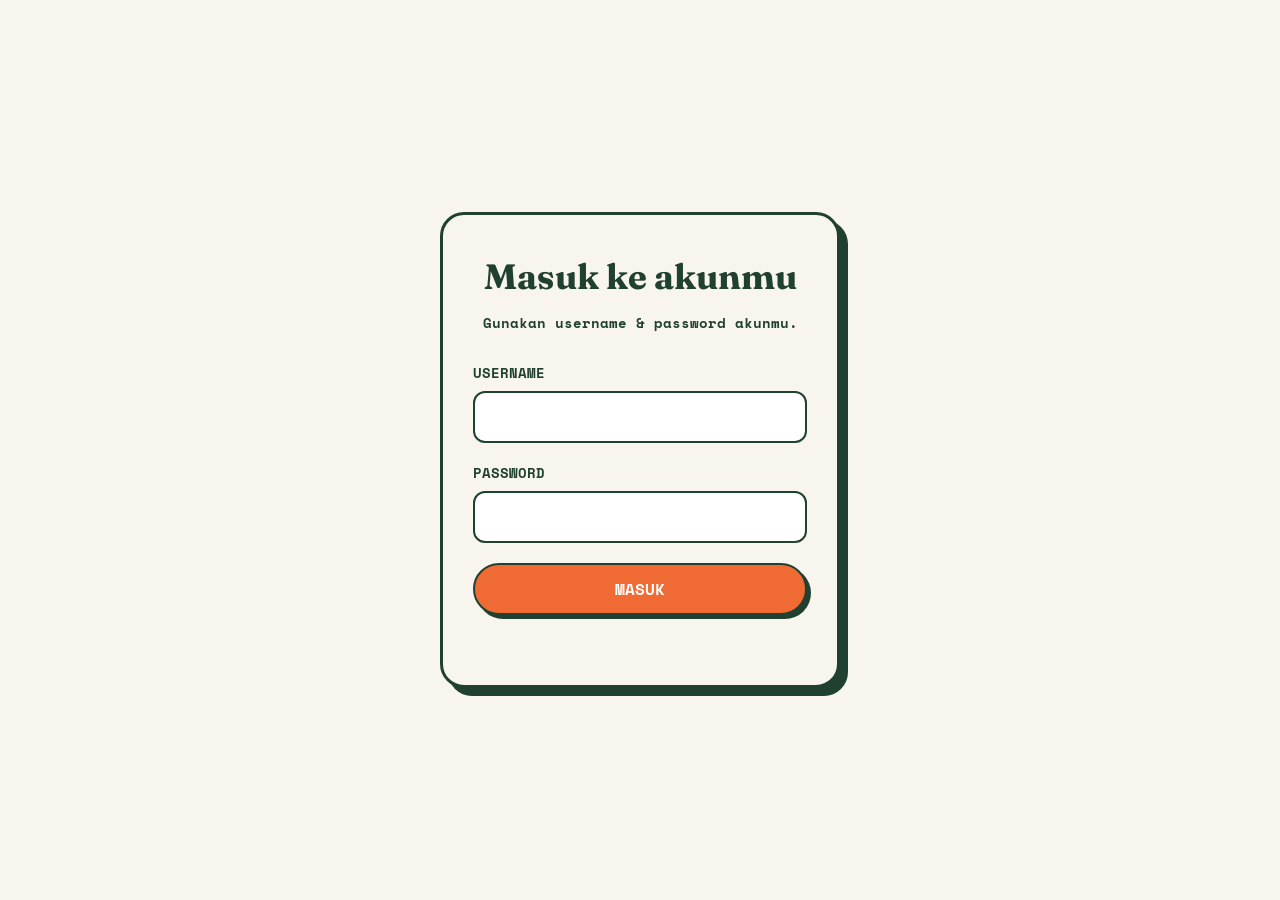
<file: login.html>
<!DOCTYPE html>
<html lang="id">
<head>
    <meta charset="UTF-8">
    <meta name="viewport" content="width=device-width, initial-scale=1.0">
    <title>Log In Online Shop</title>
    <link rel="stylesheet" href="style.css">
    <script src="login.js" defer></script>
</head>
<body>
    <div class="login-container">
        <h2>Masuk ke akunmu</h2>
        <p>Gunakan username & password akunmu.</p>

        <form id="loginForm">
            <div class="input-group">
                <label for="username">Username</label>
                <input type="text" id="username" required>
            </div>
            <div class="input-group">
                <label for="password">Password</label>
                <input type="password" id="password" required>
            </div>
            
            <button type="submit" id="loginBtn">Masuk</button>
            <p id="errorMsg"></p>
        </form>
    </div>
</body>
</html>
</file>
<file: style.css>
@import url('https://fonts.googleapis.com/css2?family=Fraunces:opsz,wght@9..144,700&family=Space+Mono:wght@400;700&display=swap');

:root {
  --bg-color: #F8F5EE;
  --text-dark: #204130;
  --primary-btn: #F06A33;
  --primary-btn-hover: #D75520;
  --input-bg: #FFFFFF;
  --border-color: #204130;
}

* {
  box-sizing: border-box;
}

body {
  margin: 0;
  padding: 20px;
  background-color: var(--bg-color);
  font-family: 'Space Mono', monospace;
  color: var(--text-dark);
  display: flex;
  justify-content: center;
  align-items: flex-start;
  min-height: 100vh;
}

/* Login Container */
.login-container {
  background-color: var(--bg-color);
  border: 3px solid var(--border-color);
  border-radius: 24px;
  padding: 40px 30px;
  width: 100%;
  max-width: 400px;
  box-shadow: 8px 8px 0px var(--border-color); 
  text-align: center;
  margin: auto;
}

.login-container h2 {
  font-family: 'Fraunces', serif;
  font-size: 2.2rem;
  margin-top: 0;
  margin-bottom: 10px;
}

.login-container p {
  font-size: 0.9rem;
  margin-bottom: 30px;
  font-weight: 700;
}

/* Input Group */
.input-group {
  text-align: left;
  margin-bottom: 20px;
}

.input-group label {
  display: block;
  font-weight: 700;
  margin-bottom: 8px;
  font-size: 0.85rem;
  text-transform: uppercase;
}

.input-group input,
.input-group select {
  width: 100%;
  padding: 12px;
  border: 2px solid var(--border-color);
  border-radius: 12px;
  font-family: 'Space Mono', monospace;
  font-size: 1rem;
  background-color: var(--input-bg);
  outline: none;
}

/* General Button Style */
button {
  width: 100%;
  padding: 12px 18px;
  background-color: var(--primary-btn);
  color: #fff;
  font-family: 'Space Mono', monospace;
  font-weight: 700;
  font-size: 1rem;
  text-transform: uppercase;
  border: 2px solid var(--border-color);
  border-radius: 50px;
  cursor: pointer;
  transition: all 0.2s ease;
  box-shadow: 4px 4px 0px var(--border-color);
}

button:hover {
  background-color: var(--primary-btn-hover);
  transform: translate(2px, 2px);
  box-shadow: 2px 2px 0px var(--border-color);
}

#errorMsg {
  margin-top: 15px;
  font-size: 0.8rem;
  font-weight: bold;
  color: #D75520 !important;
}

/* Application Layout */
.app-container {
  width: 100%;
  max-width: 1100px;
  margin: 0 auto;
}

/* Responsive Header (Logout - Welcome - Keranjang) -- Izhar */
header {
  position: sticky;
  top: 0;
  z-index: 100;
  background-color: var(--bg-color); /* Agar konten di bawahnya tidak menembus transparan saat di-scroll */
  display: flex;
  justify-content: space-between;
  align-items: center;
  border-bottom: 3px solid var(--border-color);
  padding-top: 15px;
  padding-bottom: 15px;
  margin-bottom: 25px;
  width: 100%;
  gap: 15px;
}

#logoutBtn.nav-btn,
.cart-btn {
  width: auto;
  padding: 10px 20px;
  margin-top: 0;
  font-size: 0.85rem;
  white-space: nowrap;
}

.welcome-text {
  font-family: 'Fraunces', serif;
  font-size: 1.6rem;
  margin: 0;
  text-align: center;
  color: var(--text-dark);
  flex: 1;
}

.badge {
  background-color: var(--text-dark);
  color: #fff;
  border-radius: 50%;
  padding: 2px 8px;
  font-size: 0.8rem;
}

/* Controls Section (Search, Filter, Sort) -- Izhar */
.controls-section {
  display: grid;
  grid-template-columns: 2fr 1fr 1fr;
  gap: 15px;
  margin-bottom: 30px;
}

/* Product Cards Grid -- Tejan */
.product-grid {
  display: grid;
  grid-template-columns: repeat(auto-fill, minmax(220px, 1fr));
  gap: 20px;
}

.product-card {
  position: relative;
  background: var(--input-bg);
  border: 3px solid var(--border-color);
  border-radius: 16px;
  padding: 15px;
  box-shadow: 5px 5px 0px var(--border-color);
  display: flex;
  flex-direction: column;
  justify-content: space-between;
  cursor: pointer;
}

.discount-badge {
  position: absolute;
  top: 10px;
  left: 10px;
  background-color: var(--primary-btn);
  color: white;
  padding: 4px 8px;
  border-radius: 8px;
  font-size: 0.75rem;
  font-weight: bold;
  border: 1px solid var(--border-color);
}

.product-img {
  width: 100%;
  height: 160px;
  object-fit: contain;
  border-bottom: 2px solid var(--border-color);
  padding-bottom: 10px;
  margin-bottom: 10px;
}

.product-category {
  font-size: 0.75rem;
  text-transform: uppercase;
  background: #E8E2CE;
  padding: 2px 6px;
  border-radius: 4px;
  font-weight: bold;
}

.product-price {
  font-weight: bold;
  font-size: 1.2rem;
  color: var(--primary-btn-hover);
  margin: 8px 0;
}

/* Cart Section -- Izhar*/
.cart-section {
  background: var(--input-bg);
  border: 3px solid var(--border-color);
  border-radius: 16px;
  padding: 20px;
  margin-bottom: 25px;
  box-shadow: 6px 6px 0px var(--border-color);
}

.cart-item {
  display: flex;
  align-items: center;
  justify-content: space-between;
  border-bottom: 1px dashed var(--border-color);
  padding: 10px 0;
  gap: 10px;
  flex-wrap: wrap;
}

.cart-item-img {
  width: 50px;
  height: 50px;
  object-fit: cover;
  border-radius: 8px;
}

.cart-item-info {
  flex: 1;
  min-width: 120px;
}

.cart-item-actions {
  display: flex;
  align-items: center;
  gap: 5px;
}

.cart-item-actions button {
  width: auto;
  padding: 4px 10px;
  font-size: 0.8rem;
}

.danger-btn {
  background-color: #d9534f !important;
}

/* Load More Container -- Tejan*/
.load-more-container {
  text-align: center;
  margin: 30px 0;
}

.load-more-container button {
  width: auto;
  padding: 12px 30px;
}

/* Modal Styles -- Tejan */
.modal {
  position: fixed;
  top: 0;
  left: 0;
  width: 100%;
  height: 100%;
  background: rgba(0, 0, 0, 0.5);
  display: flex;
  justify-content: center;
  align-items: center;
  z-index: 1000;
  padding: 15px;
}

.modal-content {
  background: var(--bg-color);
  border: 3px solid var(--border-color);
  border-radius: 20px;
  padding: 25px;
  width: 100%;
  max-width: 600px;
  max-height: 90vh;
  overflow-y: auto;
  box-shadow: 8px 8px 0px var(--border-color);
  position: relative;
}

.close-btn {
  position: absolute;
  top: 10px;
  right: 15px;
  font-size: 1.8rem;
  font-weight: bold;
  cursor: pointer;
}

.modal-detail {
  display: flex;
  gap: 20px;
  align-items: center;
}

.modal-detail img {
  width: 180px;
  height: 180px;
  object-fit: contain;
  border: 2px solid var(--border-color);
  border-radius: 12px;
  background: white;
}

.error-box {
  background-color: #f8d7da;
  color: #721c24;
  padding: 15px;
  border: 2px solid #f5c6cb;
  border-radius: 12px;
  margin-bottom: 20px;
}

.hidden {
  display: none !important;
}

/* ==========================================
   RESPONSIVE DESIGN (MEDIA QUERIES) -- Izhar
   ========================================== */

/* Tablet & HP Landscape (Max-width: 768px) */
@media (max-width: 768px) {
  body {
    padding: 12px;
  }

  header {
    flex-wrap: wrap;
  }


  .welcome-text {
    order: -1;
    width: 100%;
    flex: none;
    margin-bottom: 10px;
    font-size: 1.4rem;
  }

  #logoutBtn.nav-btn,
  .cart-btn {
    font-size: 0.8rem;
    padding: 8px 14px;
  }

  .controls-section {
    grid-template-columns: 1fr;
    gap: 10px;
  }

  .product-grid {
    grid-template-columns: repeat(auto-fill, minmax(160px, 1fr));
    gap: 15px;
  }

  .modal-detail {
    flex-direction: column;
    text-align: center;
  }

  .modal-detail img {
    width: 140px;
    height: 140px;
  }
}

/* HP Portrait / Layar Kecil (Max-width: 480px) */
@media (max-width: 480px) {
  .product-grid {
    grid-template-columns: 1fr;
  }

  .login-container {
    padding: 25px 18px;
  }

  .cart-item {
    flex-direction: column;
    align-items: flex-start;
  }

  .cart-item-actions {
    width: 100%;
    justify-content: space-between;
    margin-top: 5px;
  }
}
</file>
